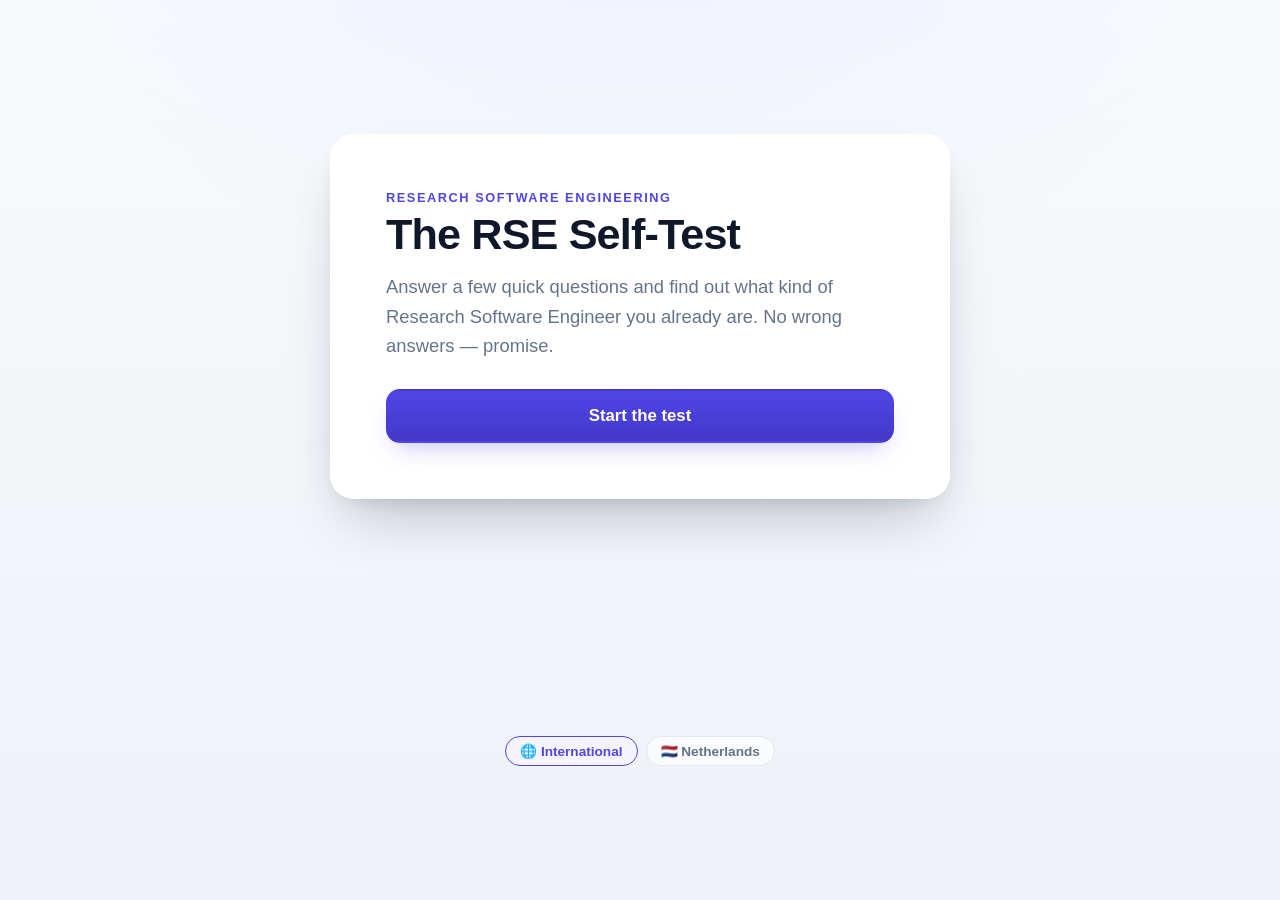
<file: index.html>
<!--
  Copyright 2026 Patrick Bos, University of Groningen
  Licensed under the Apache License, Version 2.0.
-->

<!DOCTYPE html>
<html lang="en">
<head>
  <meta charset="UTF-8" />
  <meta name="viewport" content="width=device-width, initial-scale=1.0" />
  <title>The RSE Self-Test</title>
  <meta name="description" content="A quick self-test: find out what kind of Research Software Engineer you already are." />
  <link rel="stylesheet" href="style.css" />
</head>
<body>
  <canvas id="confetti" aria-hidden="true"></canvas>

  <main class="card">
    <!-- Intro -->
    <section id="intro" class="screen active">
      <p class="eyebrow">Research Software Engineering</p>
      <h1>The RSE Self-Test</h1>
      <p class="lede">
        Answer a few quick questions and find out what kind of Research
        Software Engineer you already are. No wrong answers &mdash; promise.
      </p>
      <button id="startBtn" class="btn primary" type="button">Start the test</button>
    </section>

    <!-- Question -->
    <section id="question" class="screen">
      <div class="progress"><span id="progressBar"></span></div>
      <p class="qcount" id="qCount"></p>
      <h2 id="qText"></h2>
      <div class="answers">
        <button class="btn yes" type="button" data-answer="yes">Yes</button>
        <button class="btn no" type="button" data-answer="no">No</button>
      </div>
    </section>

    <!-- Result -->
    <section id="result" class="screen">
      <p class="eyebrow" id="resultEyebrow"></p>
      <h1 id="resultTitle"></h1>
      <p class="lede" id="resultMsg"></p>
      <div class="whatnext" id="whatNext">
        <p class="whatnext-label">What next?</p>
        <p class="whatnext-text" id="nextText"></p>
        <ul class="next-links" id="nextLinks"></ul>
      </div>
      <button id="restartBtn" class="btn primary" type="button">Take it again</button>
    </section>
  </main>

  <nav class="locale-picker" aria-label="Regional site">
    <span class="locale-option current">&#127760; International</span>
    <a class="locale-option" href="./nl/">&#127475;&#127473; Netherlands</a>
  </nav>

  <script src="app.js"></script>
</body>
</html>
</file>
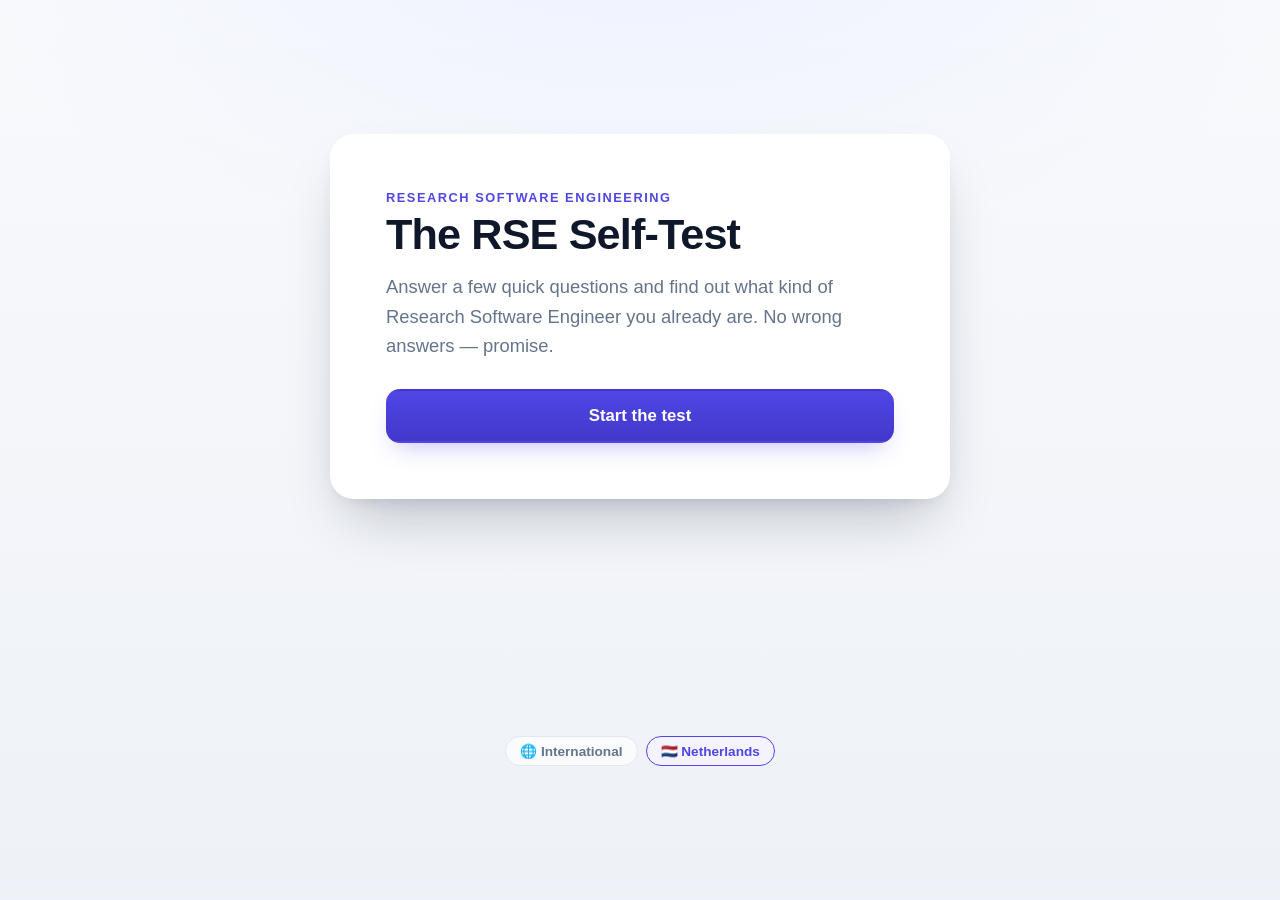
<file: nl/index.html>
<!--
  Copyright 2026 Patrick Bos, University of Groningen
  Licensed under the Apache License, Version 2.0.
-->

<!DOCTYPE html>
<html lang="en">
<head>
  <meta charset="UTF-8" />
  <meta name="viewport" content="width=device-width, initial-scale=1.0" />
  <title>The RSE Self-Test</title>
  <meta name="description" content="A quick self-test: find out what kind of Research Software Engineer you already are." />
  <link rel="stylesheet" href="../style.css" />
</head>
<body>
  <canvas id="confetti" aria-hidden="true"></canvas>

  <main class="card">
    <!-- Intro -->
    <section id="intro" class="screen active">
      <p class="eyebrow">Research Software Engineering</p>
      <h1>The RSE Self-Test</h1>
      <p class="lede">
        Answer a few quick questions and find out what kind of Research
        Software Engineer you already are. No wrong answers &mdash; promise.
      </p>
      <button id="startBtn" class="btn primary" type="button">Start the test</button>
    </section>

    <!-- Question -->
    <section id="question" class="screen">
      <div class="progress"><span id="progressBar"></span></div>
      <p class="qcount" id="qCount"></p>
      <h2 id="qText"></h2>
      <div class="answers">
        <button class="btn yes" type="button" data-answer="yes">Yes</button>
        <button class="btn no" type="button" data-answer="no">No</button>
      </div>
    </section>

    <!-- Result -->
    <section id="result" class="screen">
      <p class="eyebrow" id="resultEyebrow"></p>
      <h1 id="resultTitle"></h1>
      <p class="lede" id="resultMsg"></p>
      <div class="whatnext" id="whatNext">
        <p class="whatnext-label">What next?</p>
        <p class="whatnext-text" id="nextText"></p>
        <ul class="next-links" id="nextLinks"></ul>
      </div>
      <button id="restartBtn" class="btn primary" type="button">Take it again</button>
    </section>
  </main>

  <nav class="locale-picker" aria-label="Regional site">
    <a class="locale-option" href="../">&#127760; International</a>
    <span class="locale-option current">&#127475;&#127473; Netherlands</span>
  </nav>

  <script src="../app.js"></script>
</body>
</html>
</file>
<file: style.css>
:root {
  --bg-1: #eef2ff;
  --bg-2: #f8fafc;
  --card: #ffffff;
  --ink: #0f172a;
  --muted: #64748b;
  --accent: #4f46e5;
  --accent-dark: #4338ca;
  --yes: #16a34a;
  --no: #94a3b8;
  --ring: rgba(79, 70, 229, 0.35);
}

* { box-sizing: border-box; }

html { min-height: 100%; }

body {
  margin: 0;
  font-family: -apple-system, BlinkMacSystemFont, "Segoe UI", Roboto, Helvetica, Arial, sans-serif;
  color: var(--ink);
  background: radial-gradient(1200px 600px at 50% -10%, var(--bg-1), transparent 60%),
              linear-gradient(180deg, var(--bg-2), #eef1f7);
  min-height: 100vh;   /* fallback */
  min-height: 100dvh;  /* dynamic viewport height: follows the mobile address bar */
  display: grid;
  place-items: center;
  padding: 24px;
  padding-top: max(24px, env(safe-area-inset-top));
  padding-bottom: max(24px, env(safe-area-inset-bottom));
  -webkit-font-smoothing: antialiased;
}

/* Confetti overlay */
#confetti {
  position: fixed;
  inset: 0;
  width: 100%;
  height: 100%;
  pointer-events: none;
  z-index: 50;
}

.card {
  width: 100%;
  max-width: 620px;
  background: var(--card);
  border-radius: 24px;
  box-shadow: 0 30px 60px -20px rgba(15, 23, 42, 0.28),
              0 8px 20px -12px rgba(15, 23, 42, 0.18);
  padding: clamp(28px, 6vw, 56px);
}

.screen { display: none; }
.screen.active {
  display: block;
  animation: fadeIn 0.4s ease both;
}

@keyframes fadeIn {
  from { opacity: 0; transform: translateY(10px); }
  to   { opacity: 1; transform: none; }
}

.eyebrow {
  margin: 0 0 6px;
  font-size: 0.8rem;
  font-weight: 700;
  letter-spacing: 0.12em;
  text-transform: uppercase;
  color: var(--accent);
}

h1 {
  margin: 0 0 14px;
  font-size: clamp(1.9rem, 5vw, 2.7rem);
  line-height: 1.1;
  letter-spacing: -0.02em;
}

h2 {
  margin: 18px 0 26px;
  font-size: clamp(1.3rem, 4vw, 1.75rem);
  line-height: 1.25;
  letter-spacing: -0.01em;
}

.lede {
  margin: 0 0 28px;
  font-size: clamp(1rem, 2.6vw, 1.15rem);
  line-height: 1.6;
  color: var(--muted);
}

/* Progress */
.progress {
  height: 6px;
  border-radius: 999px;
  background: #e2e8f0;
  overflow: hidden;
}
#progressBar {
  display: block;
  height: 100%;
  width: 0%;
  border-radius: 999px;
  background: linear-gradient(90deg, var(--accent), #7c3aed);
  transition: width 0.4s ease;
}

.qcount {
  margin: 16px 0 0;
  font-size: 0.85rem;
  font-weight: 600;
  color: var(--muted);
}

/* "What next?" action box */
.whatnext {
  margin: 24px 0 30px;
  padding: 20px 22px;
  border-radius: 16px;
  background: linear-gradient(180deg, #f5f3ff, #eef2ff);
  border: 1px solid #e4e2ff;
}
.whatnext-label {
  margin: 0 0 8px;
  font-size: 0.75rem;
  font-weight: 700;
  letter-spacing: 0.1em;
  text-transform: uppercase;
  color: var(--accent);
}
.whatnext-text {
  margin: 0 0 14px;
  font-size: 0.98rem;
  line-height: 1.55;
}
.next-links {
  list-style: none;
  margin: 0;
  padding: 0;
  display: grid;
  gap: 8px;
}
.next-links a {
  display: block;
  padding: 12px 14px;
  border-radius: 10px;
  background: #fff;
  border: 1px solid #e4e2ff;
  color: var(--accent);
  font-weight: 700;
  font-size: 0.95rem;
  text-decoration: none;
  transition: border-color 0.2s ease, box-shadow 0.2s ease;
}
.next-links a::after { content: " \2192"; opacity: 0.6; }
.next-links a:hover { border-color: var(--accent); box-shadow: 0 8px 18px -14px var(--ring); }
.next-links a:focus-visible { outline: none; box-shadow: 0 0 0 4px var(--ring); }

/* Buttons */
.answers {
  display: flex;
  gap: 14px;
  margin-top: 30px;
}

.btn {
  appearance: none;
  border: 2px solid transparent;
  border-radius: 14px;
  padding: 15px 26px;
  font-size: 1.05rem;
  font-weight: 700;
  cursor: pointer;
  transition: transform 0.08s ease, box-shadow 0.2s ease, background 0.2s ease, border-color 0.2s ease;
}
.btn:active { transform: translateY(1px) scale(0.99); }

.btn.primary {
  width: 100%;
  color: #fff;
  background: linear-gradient(180deg, var(--accent), var(--accent-dark));
  box-shadow: 0 12px 24px -10px var(--ring);
}
.btn.primary:hover { filter: brightness(1.05); }

.answers .btn { flex: 1; background: #fff; color: var(--ink); border-color: #e2e8f0; }
.answers .btn.yes:hover { border-color: var(--yes); color: var(--yes); box-shadow: 0 10px 22px -14px rgba(22,163,74,.5); }
.answers .btn.no:hover  { border-color: #cbd5e1; background: #f8fafc; }

.btn:focus-visible { outline: none; box-shadow: 0 0 0 4px var(--ring); }

/* Locale / regional picker */
.locale-picker {
  margin-top: 18px;
  display: flex;
  justify-content: center;
  gap: 8px;
}
.locale-option {
  display: inline-flex;
  align-items: center;
  gap: 6px;
  font-size: 0.85rem;
  font-weight: 600;
  color: var(--muted);
  text-decoration: none;
  border: 1px solid #e2e8f0;
  border-radius: 999px;
  padding: 6px 14px;
  background: rgba(255, 255, 255, 0.7);
  transition: color 0.2s ease, border-color 0.2s ease, background 0.2s ease;
}
a.locale-option:hover { color: var(--accent); border-color: var(--accent); }
.locale-option.current {
  color: var(--accent);
  border-color: var(--accent);
  background: #f5f3ff;
}

@media (max-width: 460px) {
  .answers { flex-direction: column; }
}
</file>
